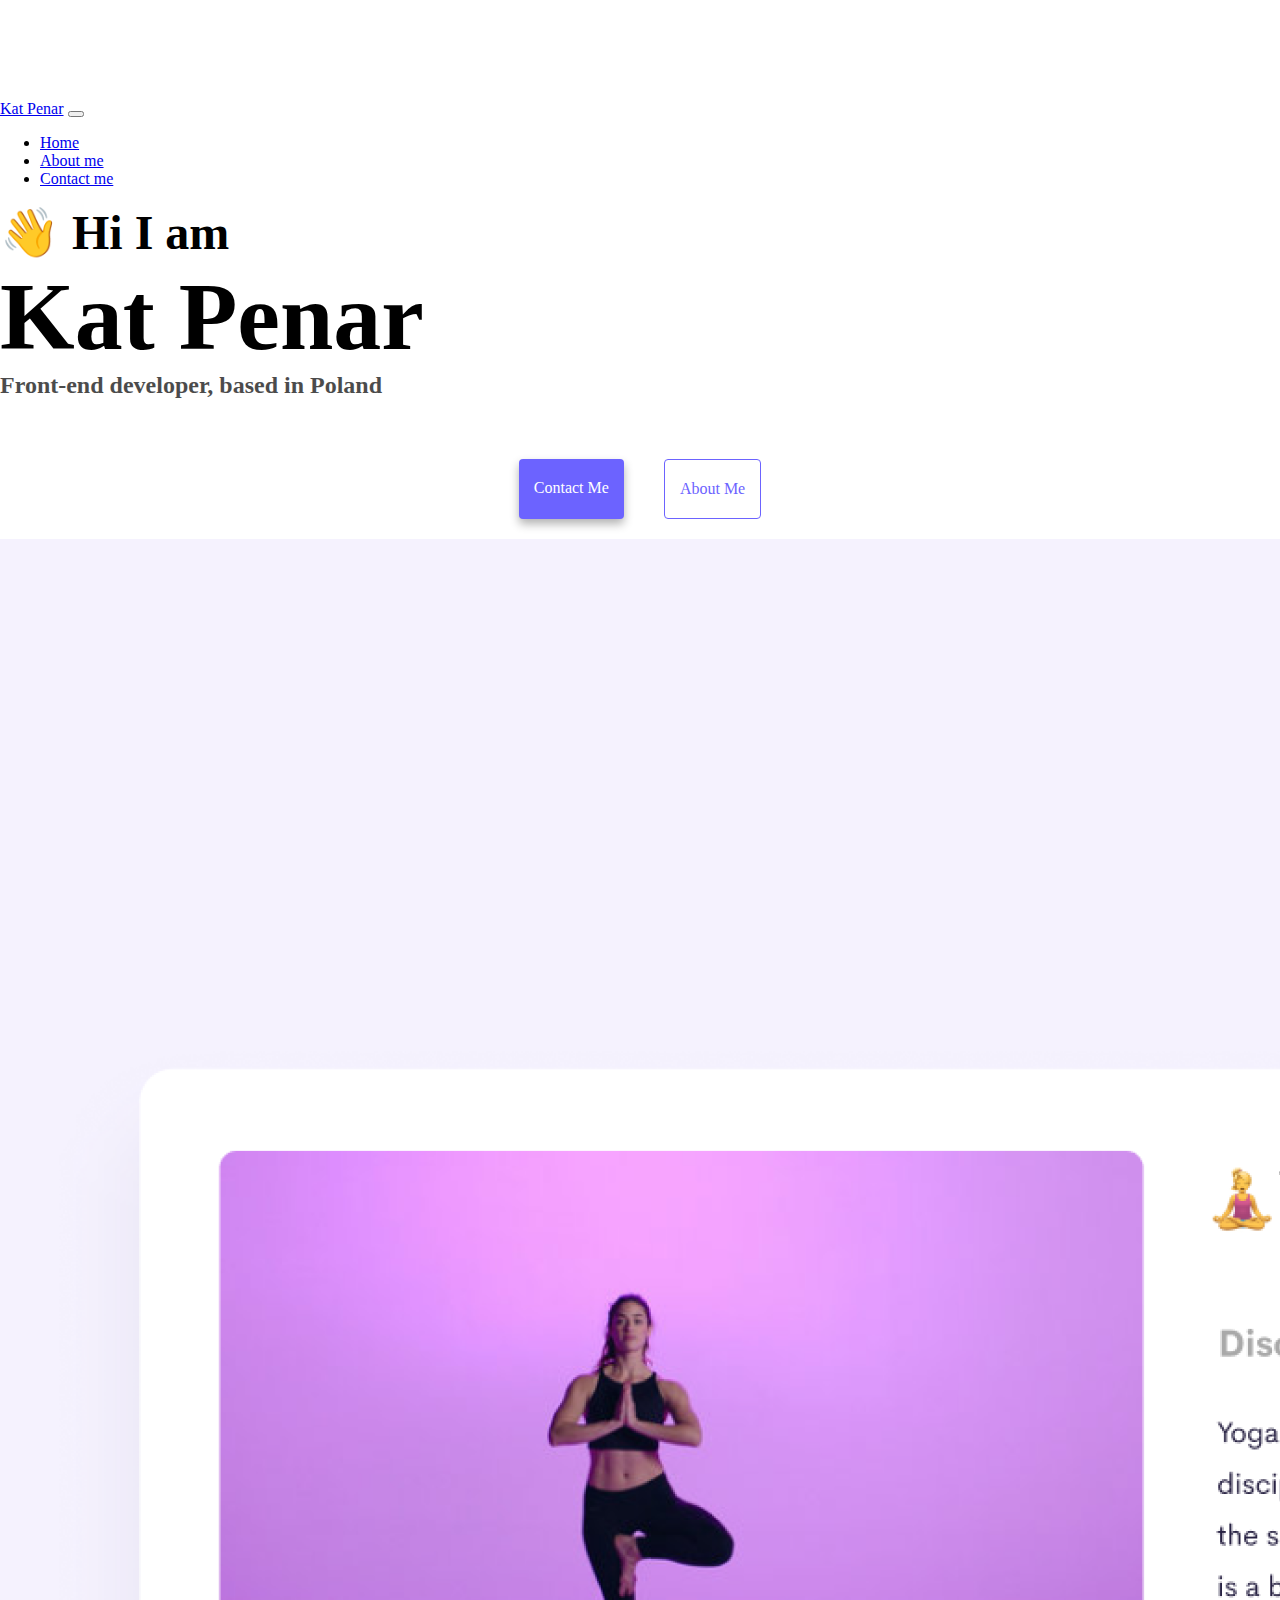
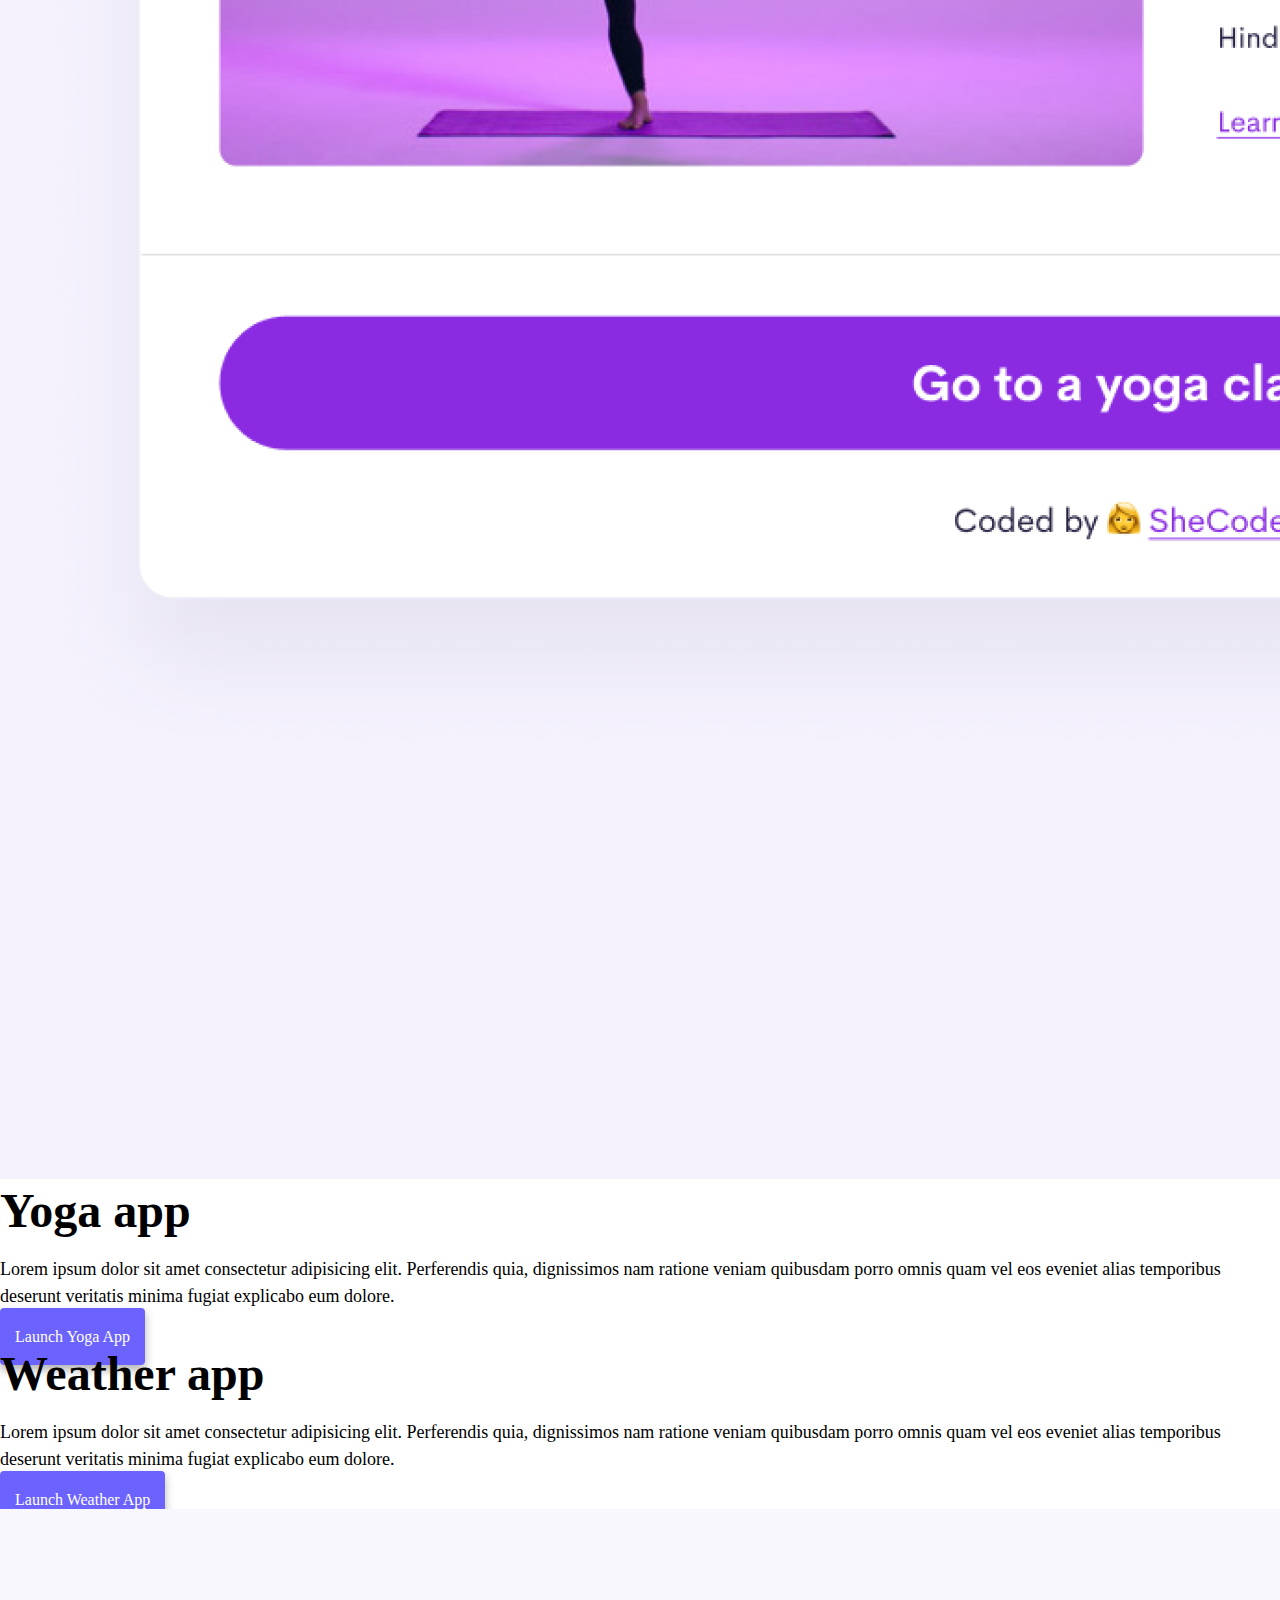
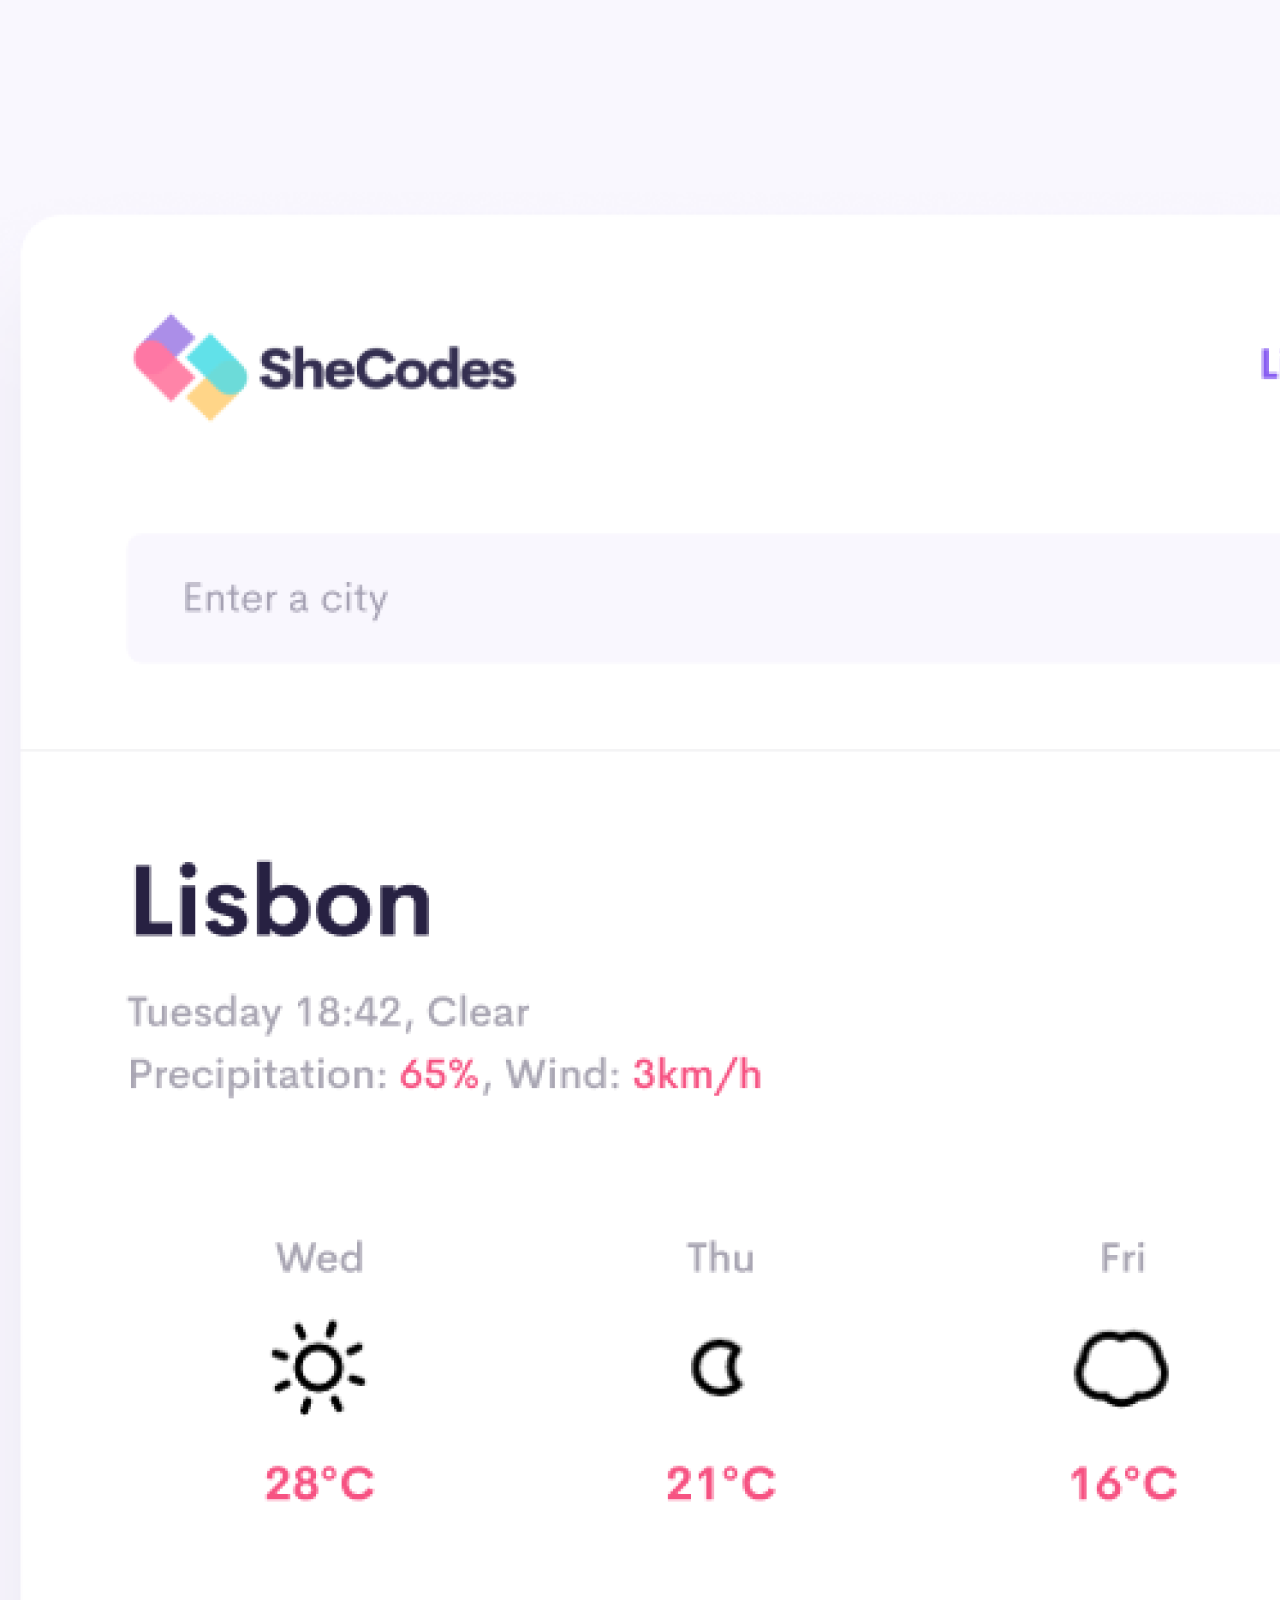
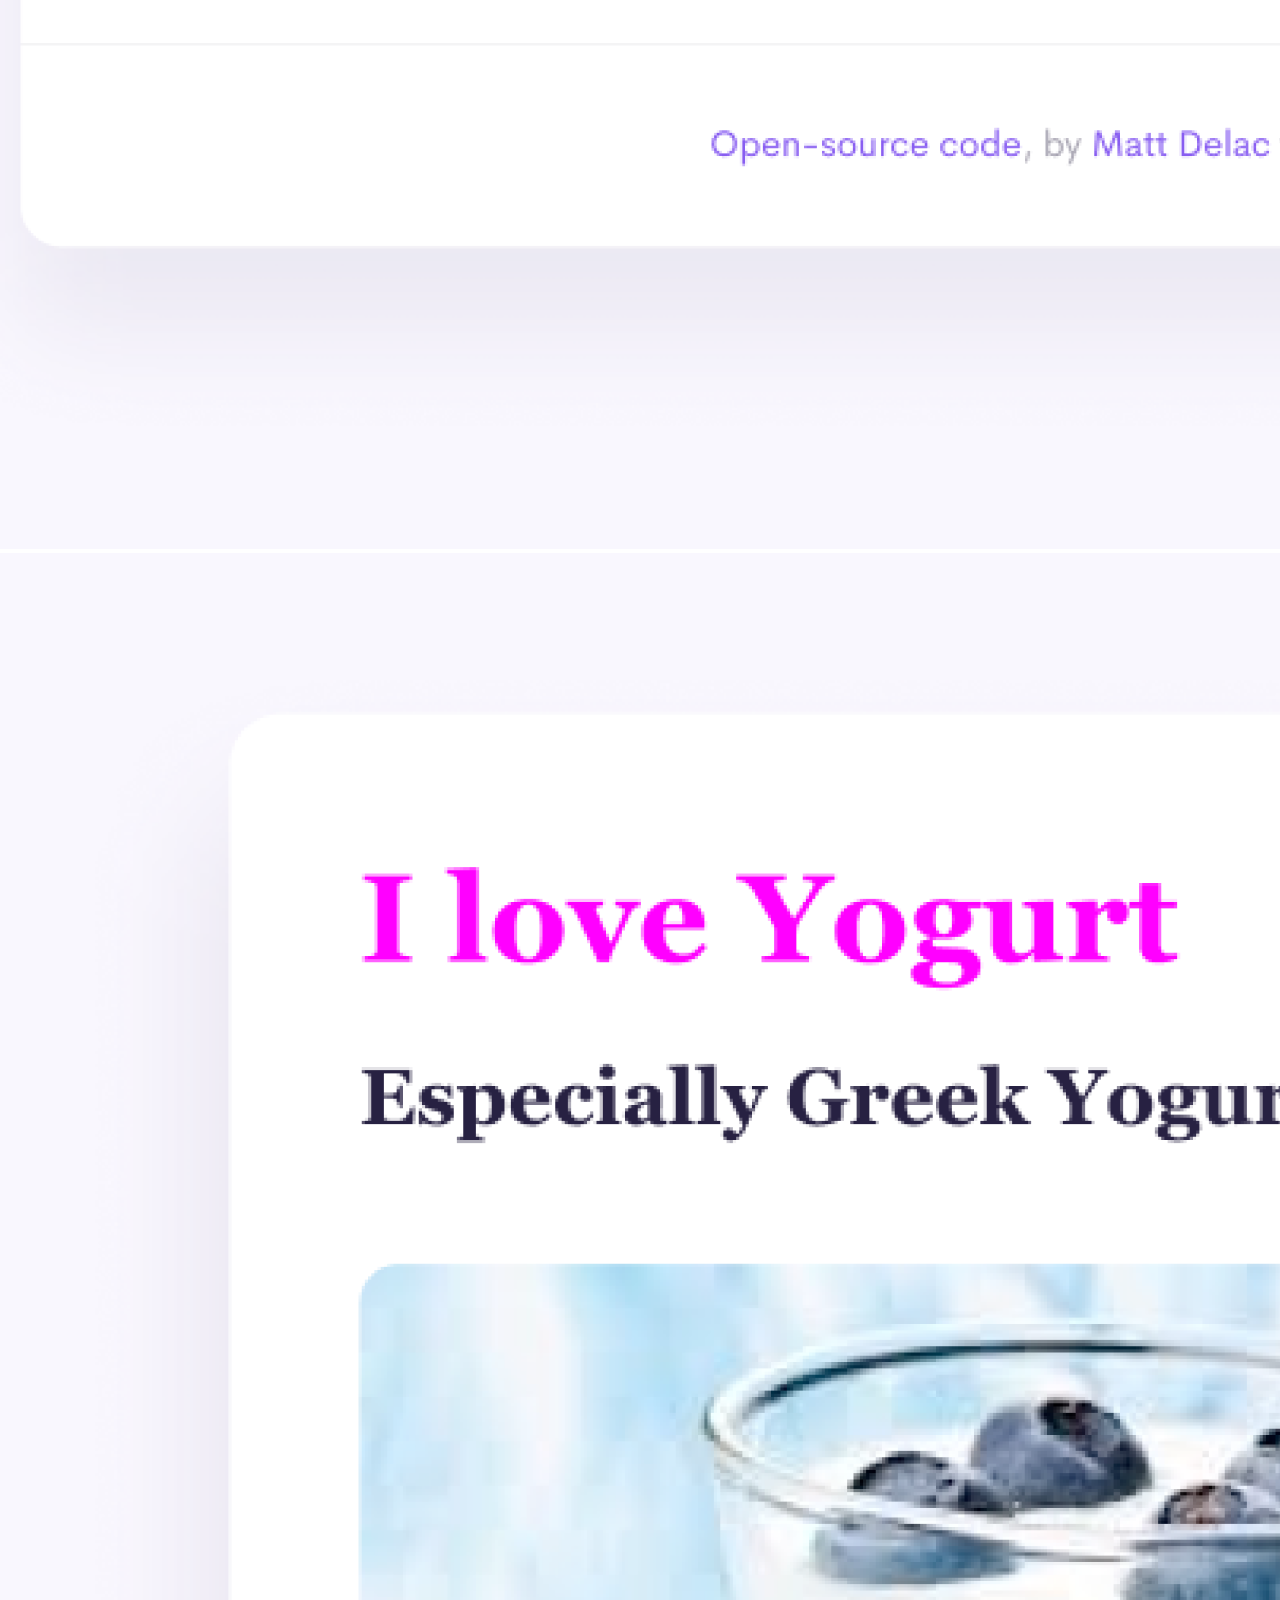
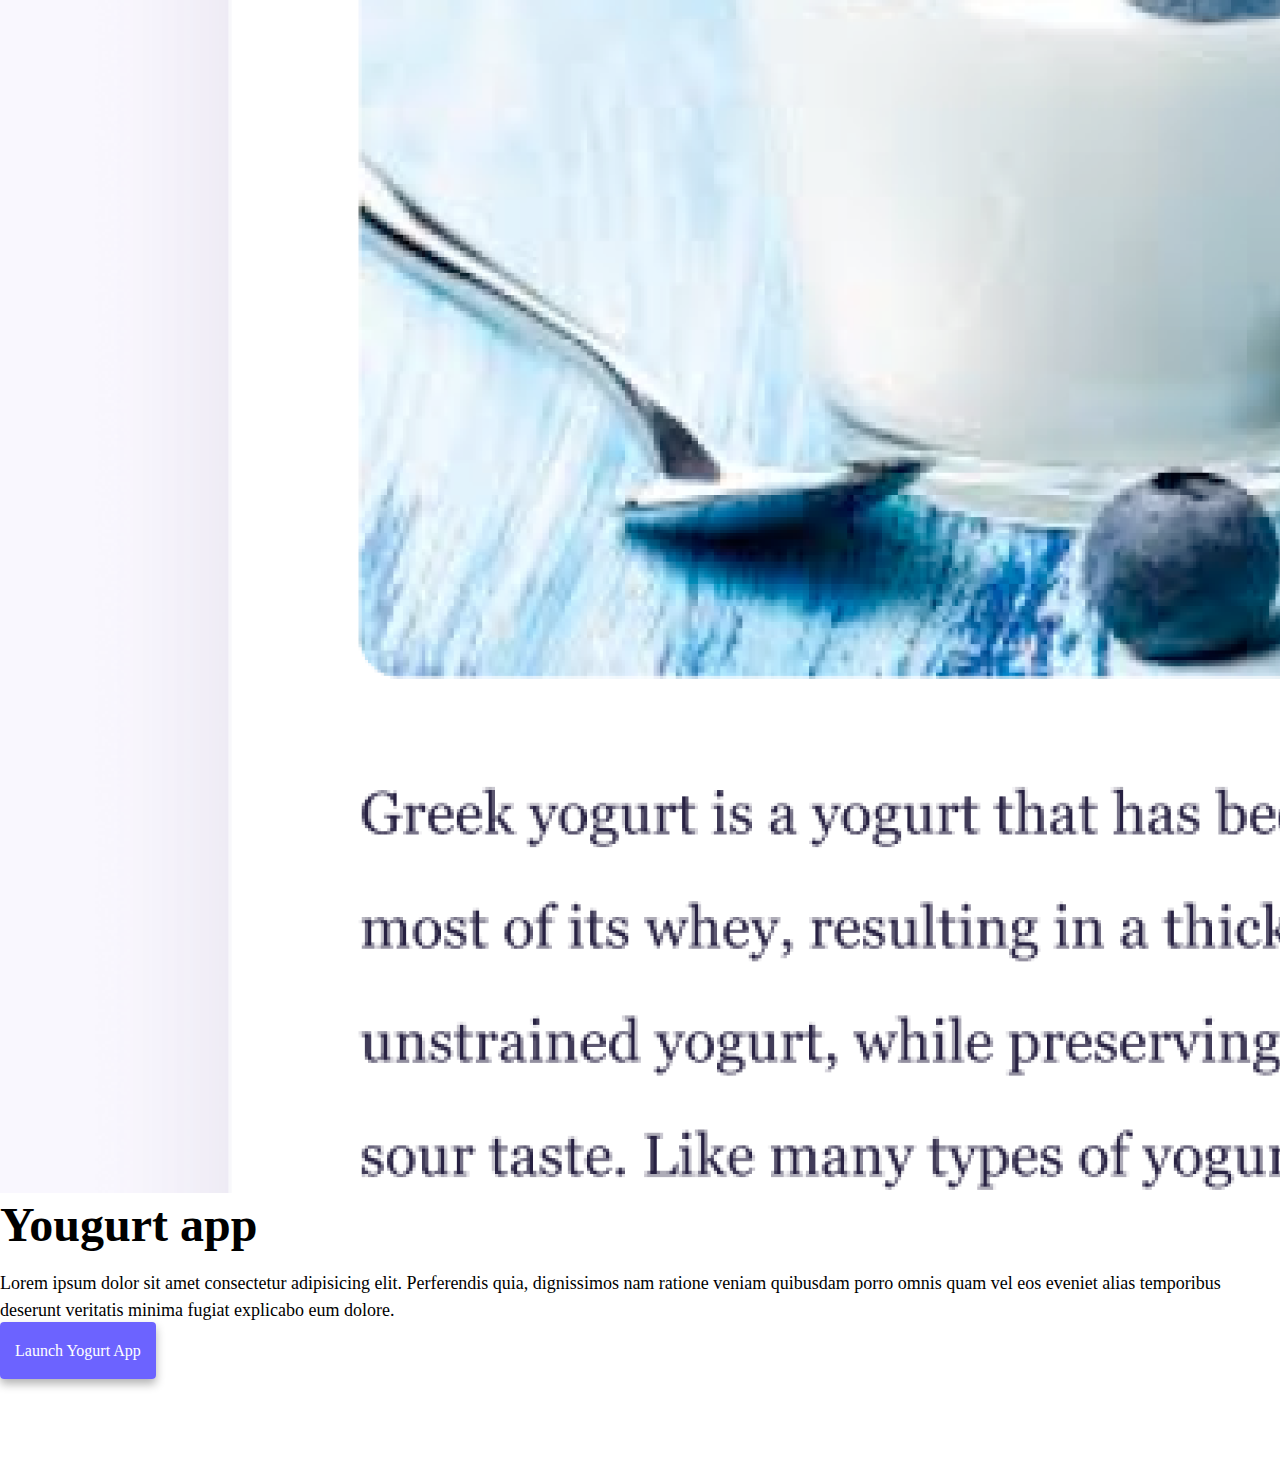
<file: index.html>
<!DOCTYPE html>
<html lang="en">
  <head>
    <meta charset="UTF-8" />
    <meta
      name="description"
      content="Portfolio of Kat Penar - web developer based in Poland."
    />
    <meta http-equiv="X-UA-Compatible" content="IE=edge" />
    <meta name="viewport" content="width=device-width, initial-scale=1.0" />
    <title>Kat Penar - web developer</title>
    <link
      href="https://cdn.jsdelivr.net/npm/bootstrap@5.0.0-beta2/dist/css/bootstrap.min.css"
      rel="stylesheet"
      integrity="sha384-BmbxuPwQa2lc/FVzBcNJ7UAyJxM6wuqIj61tLrc4wSX0szH/Ev+nYRRuWlolflfl"
      crossorigin="anonymous"
    />
    <script
      src="https://cdn.jsdelivr.net/npm/bootstrap@5.0.0-beta2/dist/js/bootstrap.bundle.min.js"
      integrity="sha384-b5kHyXgcpbZJO/tY9Ul7kGkf1S0CWuKcCD38l8YkeH8z8QjE0GmW1gYU5S9FOnJ0"
      crossorigin="anonymous"
    ></script>
    <link rel="stylesheet" href="style.css" />
  </head>
  <body>
    <nav class="navbar navbar-expand-lg navbar-light bg-light fixed-top">
      <div class="container">
        <a class="navbar-brand" href="index.html">Kat Penar</a>
        <button
          class="navbar-toggler"
          type="button"
          data-bs-toggle="collapse"
          data-bs-target="#navbarNav"
          aria-controls="navbarNav"
          aria-expanded="false"
          aria-label="Toggle navigation"
        >
          <span class="navbar-toggler-icon"></span>
        </button>
        <div class="collapse navbar-collapse" id="navbarNav">
          <ul class="navbar-nav">
            <li class="nav-item">
              <a class="nav-link active" aria-current="page" href="index.html"
                >Home</a
              >
            </li>
            <li class="nav-item">
              <a class="nav-link" href="about.html">About me</a>
            </li>
            <li class="nav-item">
              <a class="nav-link" href="about.html#contact">Contact me</a>
            </li>
          </ul>
        </div>
      </div>
    </nav>
    <h2 class="text-center">👋 Hi I am</h2>
    <h1 class="text-center">Kat Penar</h1>
    <h3 class="text-center">Front-end developer, based in Poland</h3>
    <div class="navigation-links mb-5">
      <a href="about.html#contact" class="primary-link" title="contact me"
        >Contact me</a
      >
      <a href="about.html" class="secondary-link" title="about me">About me</a>
    </div>
    <div class="container">
      <div class="row">
        <div class="col-6 small-device-none">
          <img
            src="images/yoga.png"
            class="img-fluid rounded"
            alt="yoga project"
          />
        </div>
        <div class="col-6">
          <h2 class="mb-3">Yoga app</h2>
          <p>
            Lorem ipsum dolor sit amet consectetur adipisicing elit. Perferendis
            quia, dignissimos nam ratione veniam quibusdam porro omnis quam vel
            eos eveniet alias temporibus deserunt veritatis minima fugiat
            explicabo eum dolore.
          </p>
          <div class="mt-5">
            <a
              href="#"
              class="primary-link project-link"
              title="yoga project launch"
              >Launch Yoga App</a
            >
          </div>
        </div>
      </div>
      <div class="row mt-5">
        <div class="col-6">
          <h2 class="mb-3">Weather app</h2>
          <p>
            Lorem ipsum dolor sit amet consectetur adipisicing elit. Perferendis
            quia, dignissimos nam ratione veniam quibusdam porro omnis quam vel
            eos eveniet alias temporibus deserunt veritatis minima fugiat
            explicabo eum dolore.
          </p>
          <div class="mt-5">
            <a
              href="#"
              class="primary-link project-link"
              title="weather project launch"
              >Launch Weather App</a
            >
          </div>
        </div>
        <div class="col-6 small-device-none">
          <img
            src="images/weather.png"
            class="img-fluid rounded small-device-photo"
            alt="weather project"
          />
        </div>
      </div>
      <div class="row mt-5">
        <div class="col-6 small-device-none">
          <img
            src="images/yogurt.png"
            class="img-fluid rounded small-device-photo"
            alt="yougurt project"
          />
        </div>
        <div class="col-6">
          <h2 class="mb-3">Yougurt app</h2>
          <p>
            Lorem ipsum dolor sit amet consectetur adipisicing elit. Perferendis
            quia, dignissimos nam ratione veniam quibusdam porro omnis quam vel
            eos eveniet alias temporibus deserunt veritatis minima fugiat
            explicabo eum dolore.
          </p>
          <div class="mt-5">
            <a
              href="#"
              class="primary-link project-link"
              title="yogurt project launch"
              >Launch Yogurt App</a
            >
          </div>
        </div>
      </div>
    </div>
  </body>
</html>
</file>
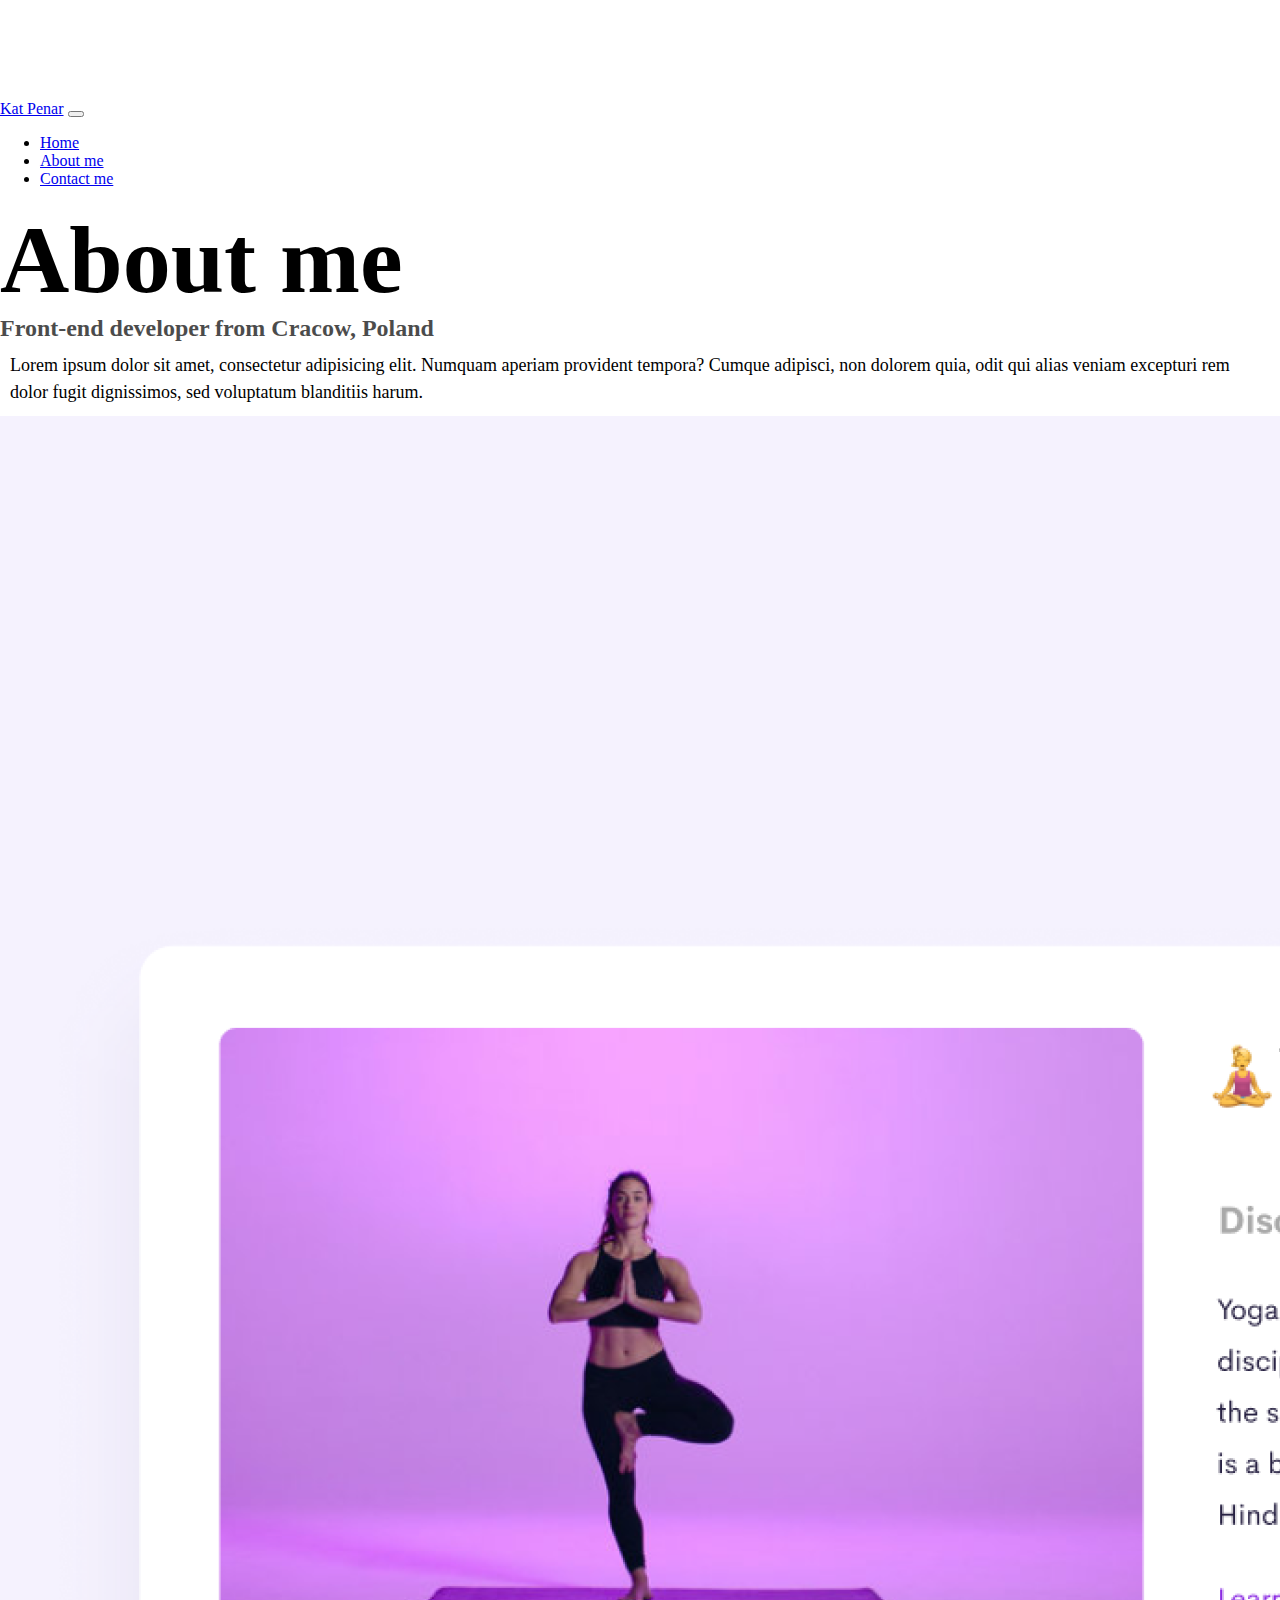
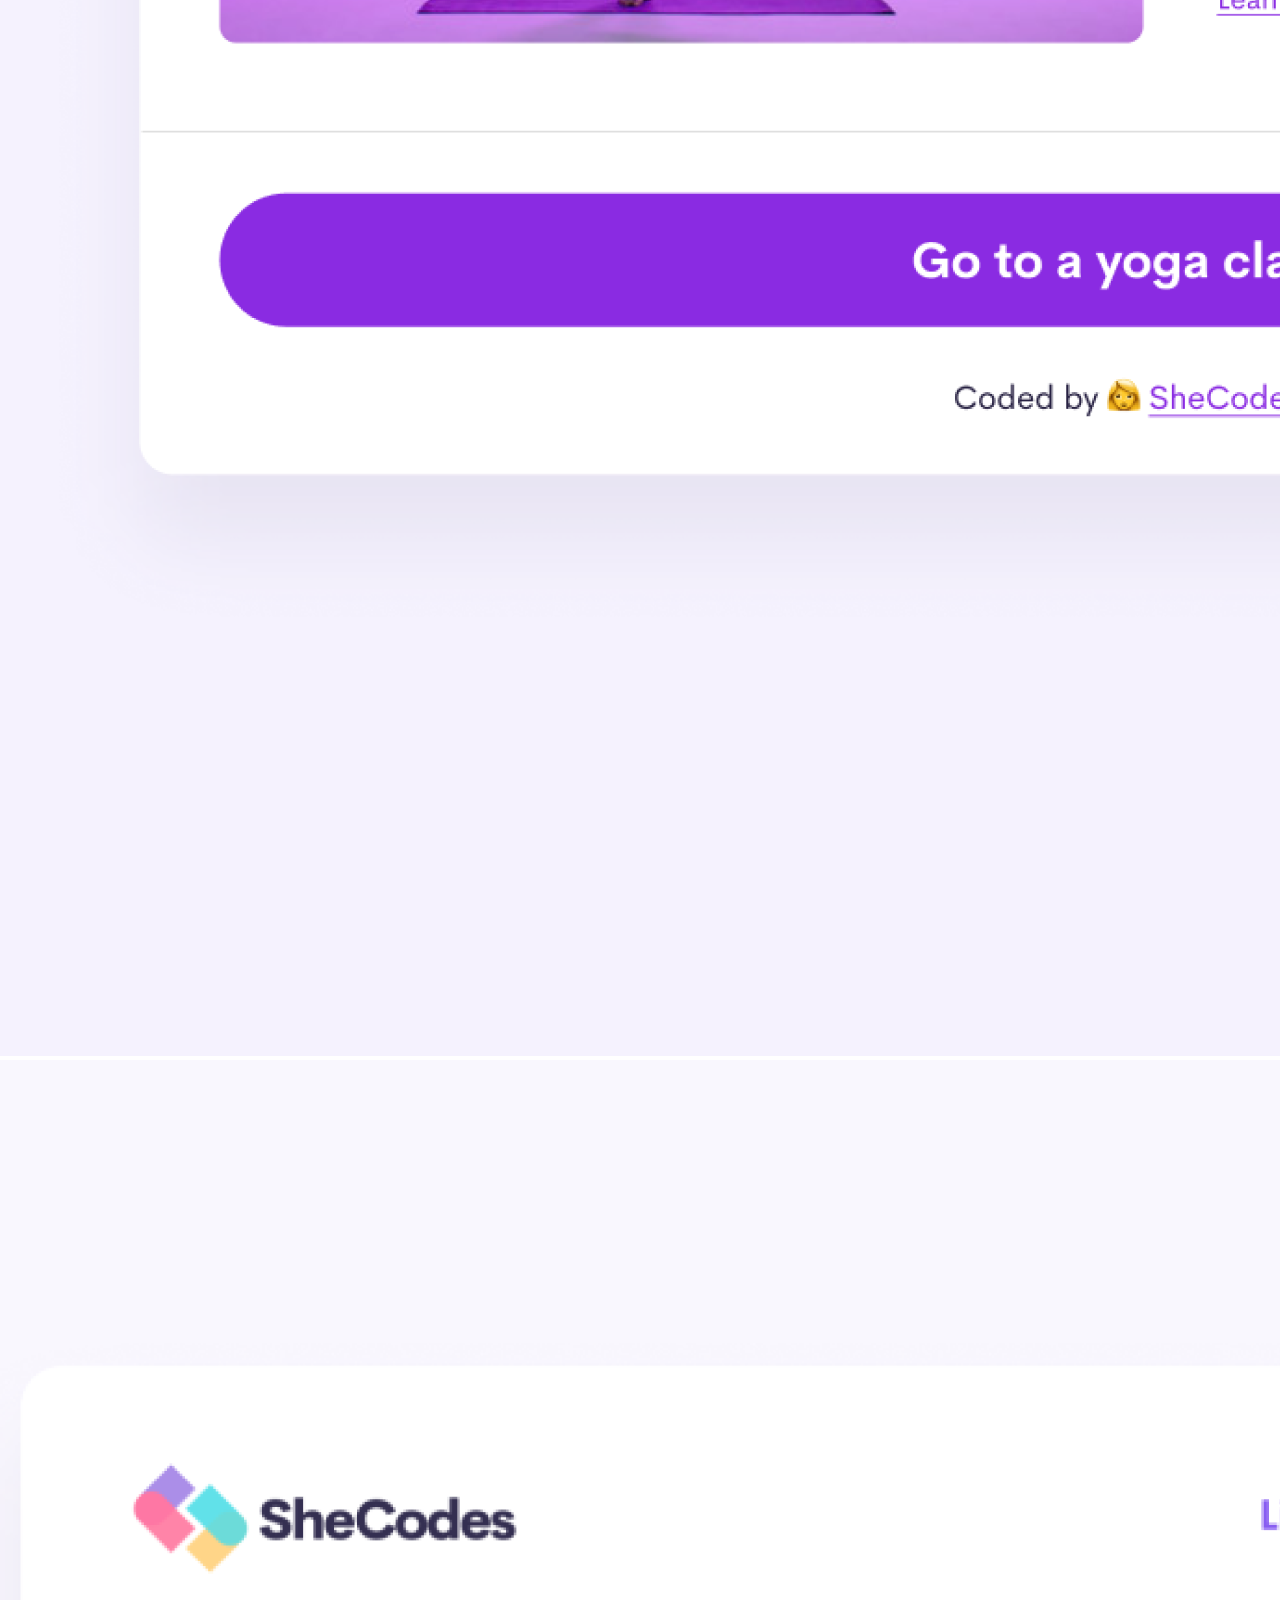
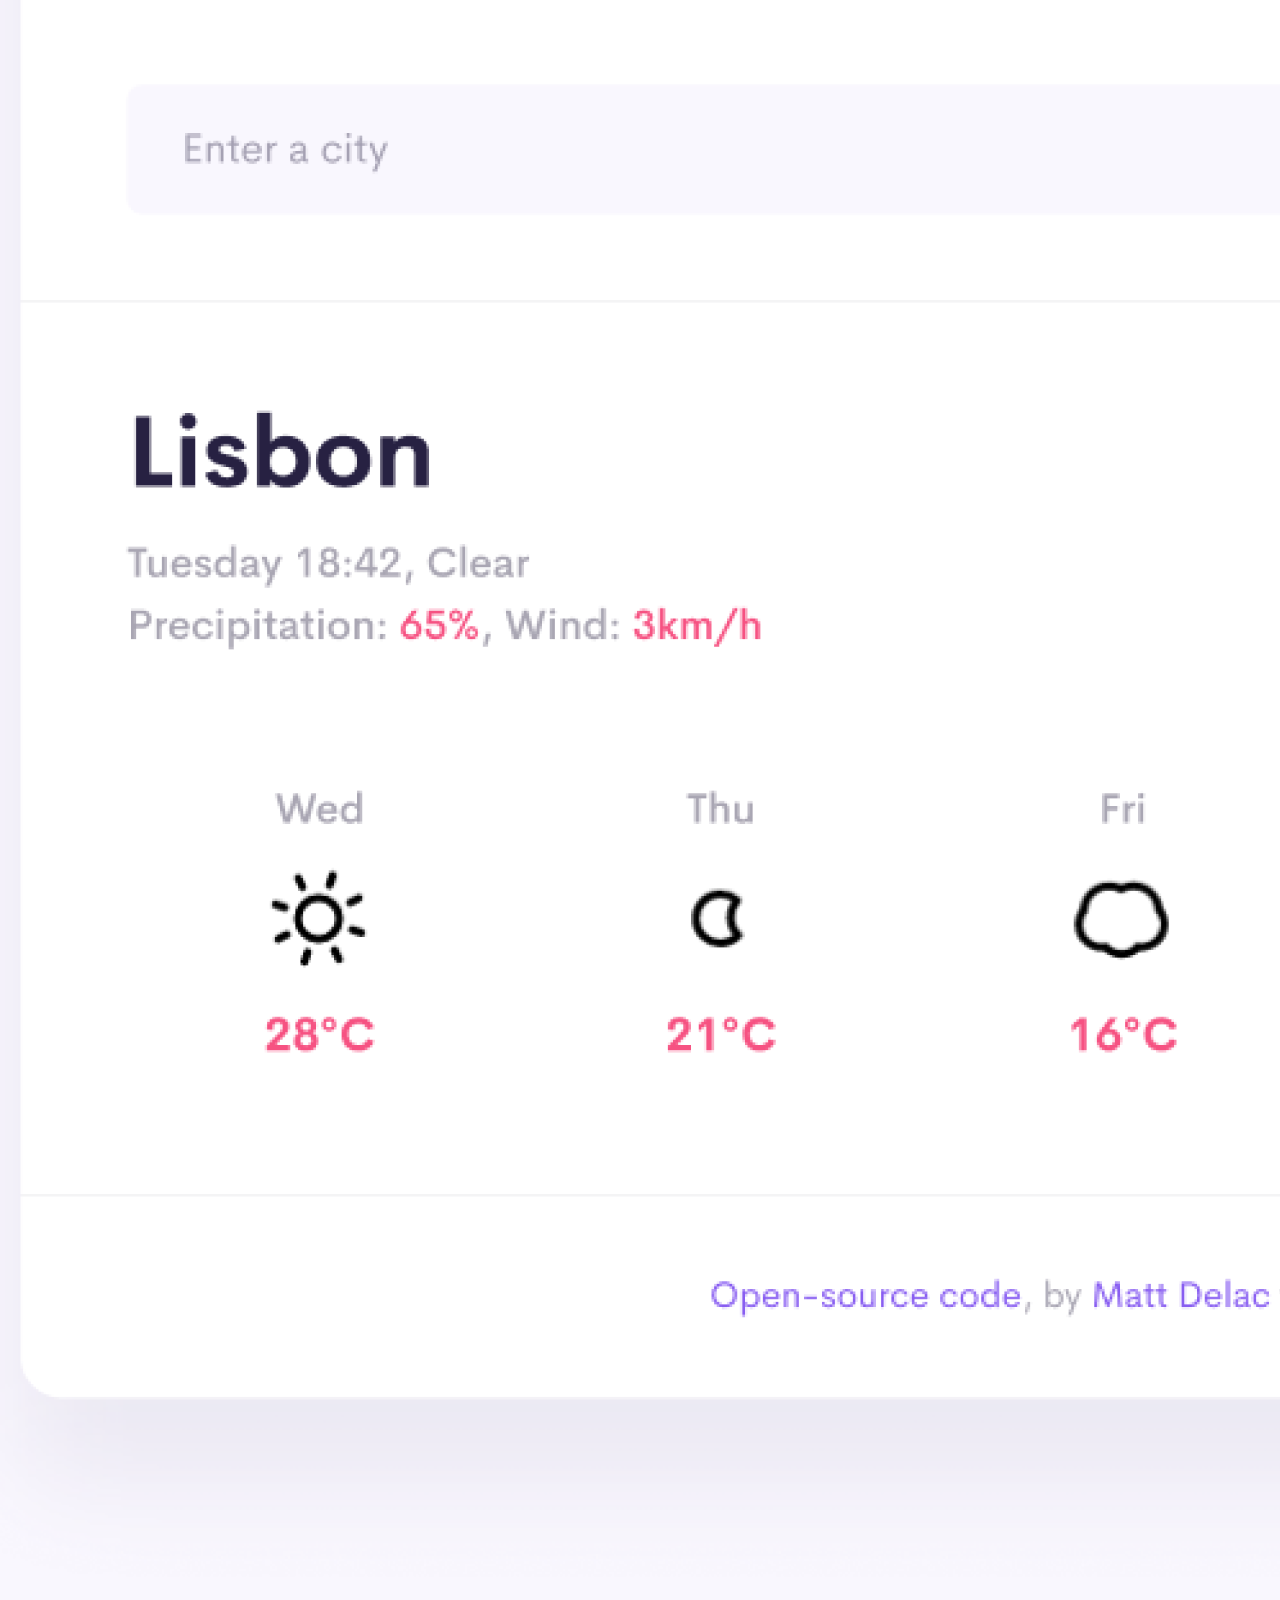
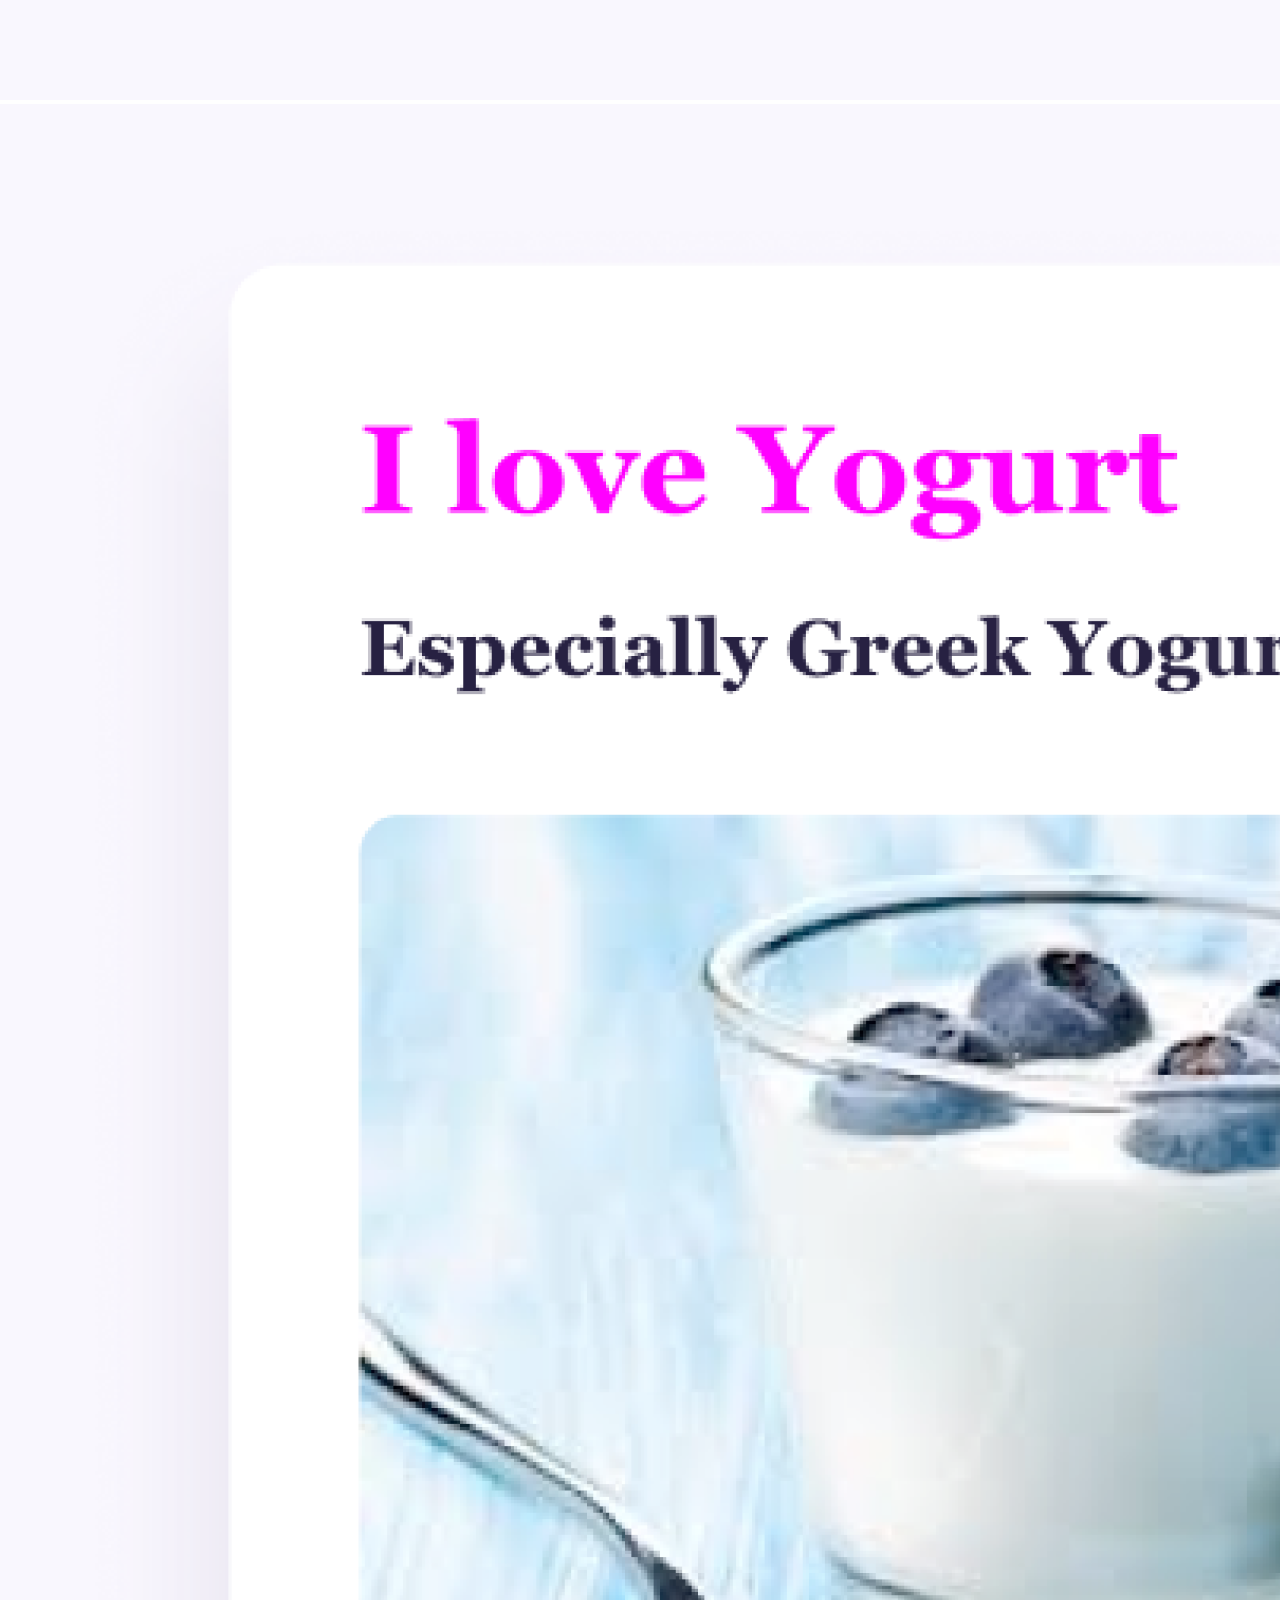
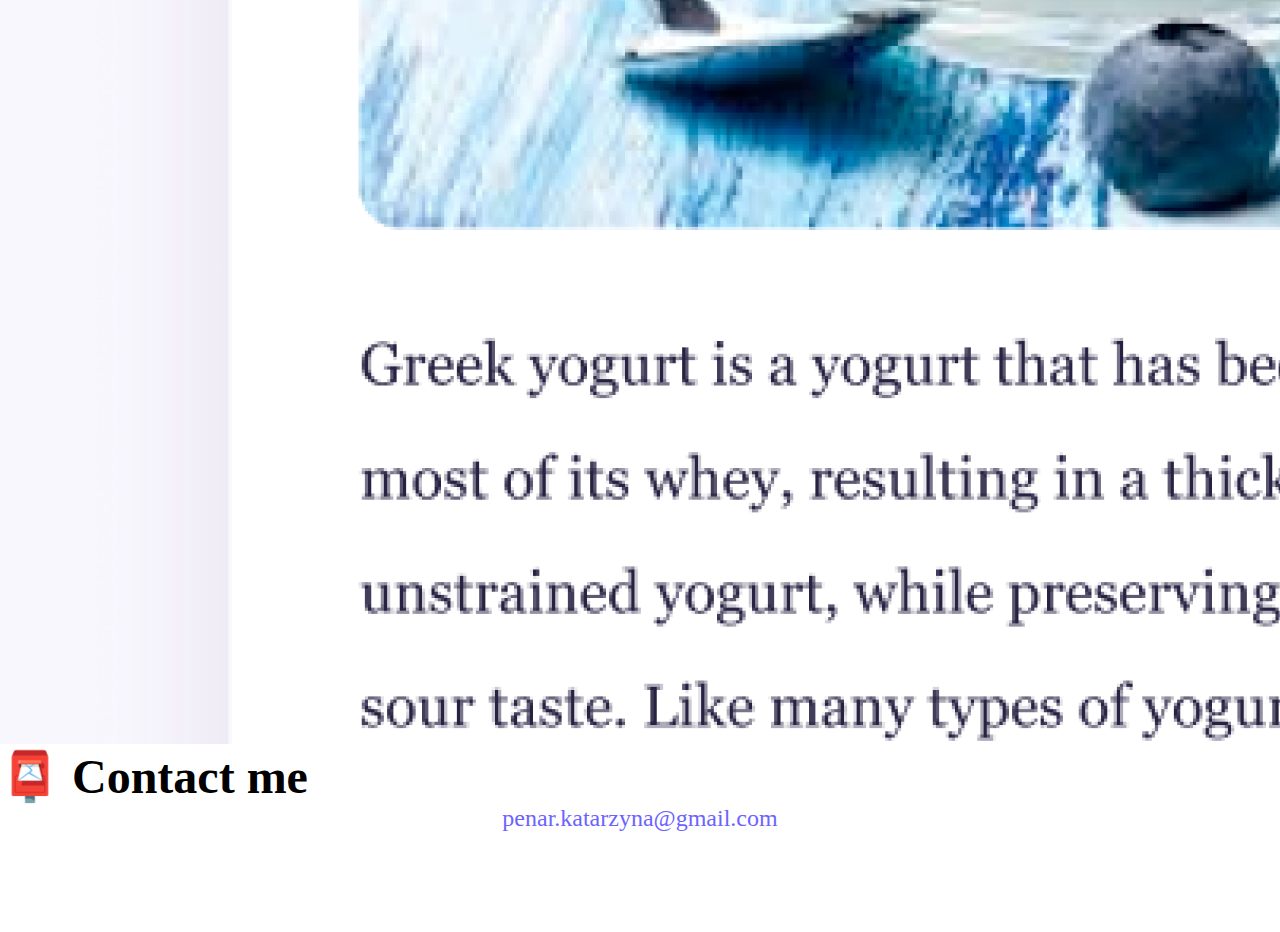
<file: about.html>
<!DOCTYPE html>
<html lang="en">
  <head>
    <meta charset="UTF-8" />
    <meta http-equiv="X-UA-Compatible" content="IE=edge" />
    <meta name="viewport" content="width=device-width, initial-scale=1.0" />
    <link
      href="https://cdn.jsdelivr.net/npm/bootstrap@5.0.0-beta2/dist/css/bootstrap.min.css"
      rel="stylesheet"
      integrity="sha384-BmbxuPwQa2lc/FVzBcNJ7UAyJxM6wuqIj61tLrc4wSX0szH/Ev+nYRRuWlolflfl"
      crossorigin="anonymous"
    />
    <script
      src="https://cdn.jsdelivr.net/npm/bootstrap@5.0.0-beta2/dist/js/bootstrap.bundle.min.js"
      integrity="sha384-b5kHyXgcpbZJO/tY9Ul7kGkf1S0CWuKcCD38l8YkeH8z8QjE0GmW1gYU5S9FOnJ0"
      crossorigin="anonymous"
    ></script>
    <link rel="stylesheet" href="style.css" />
    <title>About me</title>
  </head>
  <body>
    <nav class="navbar navbar-expand-lg navbar-light bg-light fixed-top">
      <div class="container">
        <a class="navbar-brand" href="index.html">Kat Penar</a>
        <button
          class="navbar-toggler"
          type="button"
          data-bs-toggle="collapse"
          data-bs-target="#navbarNav"
          aria-controls="navbarNav"
          aria-expanded="false"
          aria-label="Toggle navigation"
        >
          <span class="navbar-toggler-icon"></span>
        </button>
        <div class="collapse navbar-collapse" id="navbarNav">
          <ul class="navbar-nav">
            <li class="nav-item">
              <a class="nav-link" aria-current="page" href="index.html">Home</a>
            </li>
            <li class="nav-item">
              <a class="nav-link active" href="about.html">About me</a>
            </li>
            <li class="nav-item">
              <a class="nav-link" href="about.html#contact">Contact me</a>
            </li>
          </ul>
        </div>
      </div>
    </nav>
    <h1 class="text-center">About me</h1>
    <h3 class="text-center">Front-end developer from Cracow, Poland</h3>

    <div class="about-paragraphs text-center">
      <p>
        Lorem ipsum dolor sit amet, consectetur adipisicing elit. Numquam
        aperiam provident tempora? Cumque adipisci, non dolorem quia, odit qui
        alias veniam excepturi rem dolor fugit dignissimos, sed voluptatum
        blanditiis harum.
      </p>
    </div>
    <div class="container" title="work examples">
      <div class="row">
        <div class="col-sm-4">
          <img
            src="images/yoga.png"
            class="img-fluid p-2 shadow rounded"
            alt="yoga project"
          />
        </div>
        <div class="col-sm-4">
          <img
            src="images/weather.png"
            class="img-fluid p-2 shadow rounded"
            alt="weather project"
          />
        </div>
        <div class="col-sm-4">
          <img
            src="images/yogurt.png"
            class="img-fluid p-2 mb-4 shadow rounded"
            alt="yougurt project"
          />
        </div>
      </div>
    </div>
    <div id="contact" class="mt-5">
      <h2 class="text-center">📮 Contact me</h2>
      <a
        href="mailto:penar.katarzyna@gmail.com"
        class="email-link ps-4"
        title="contact details"
      >
        penar.katarzyna@gmail.com
      </a>
    </div>
  </body>
</html>
</file>
<file: style.css>
:root {
  --primary-color: #6c63ff;
  --secondary-color: #f5f2fe;
  --box-shadow: 0 5px 10px rgba(0, 0, 0, 0.3);
}

@media (max-width: 576px) {
  .project-link {
    display: block;
    text-align: center;
    margin: 0 20px;
  }

  .small-device-none {
    display: none;
  }

  .col-6 {
    width: 100%;
  }

  .row {
    display: flex;
    justify-content: center;
  }

  h1 {
    font-size: 48px;
    line-height: 1.5;
  }

  h2 {
    text-align: center;
    font-size: 32px;
  }

  h3 {
    font-size: 24px;
    opacity: 0.7;
    padding-left: 10px;
    padding-right: 10px;
  }

  p {
    text-align: center;
  }
}

@media (min-width: 576px) {
  h1 {
    font-size: 96px;
  }

  h2 {
    font-size: 48px;
  }

  h3 {
    font-size: 24px;
    opacity: 0.7;
  }
}

body {
  margin: 100px 0;
}

h1,
h2,
h3 {
  margin: 0;
}

p {
  font-size: 18px;
  line-height: 1.5;
}

.navigation-links {
  display: flex;
  margin-top: 40px;
  justify-content: center;
}

.navigation-links a {
  margin: 20px;
}

.primary-link {
  padding: 20px 15px;
  border-radius: 4px;
  text-decoration: none;
  text-transform: capitalize;
  background: var(--primary-color);
  box-shadow: var(--box-shadow);
  color: white;
}

.secondary-link {
  border-radius: 4px;
  padding: 20px 15px;
  text-decoration: none;
  text-transform: capitalize;
  color: var(--primary-color);
  border: 1px solid var(--primary-color);
}

.homepage-link {
  color: var(--primary-color);
  text-align: center;
  display: block;
}

.about-paragraphs p {
  margin: 10px;
}

.email-link {
  display: flex;
  justify-content: center;
  color: var(--primary-color);
  font-size: 24px;
  text-decoration: none;
}

.email-link:hover {
  text-decoration: underline;
}
</file>
